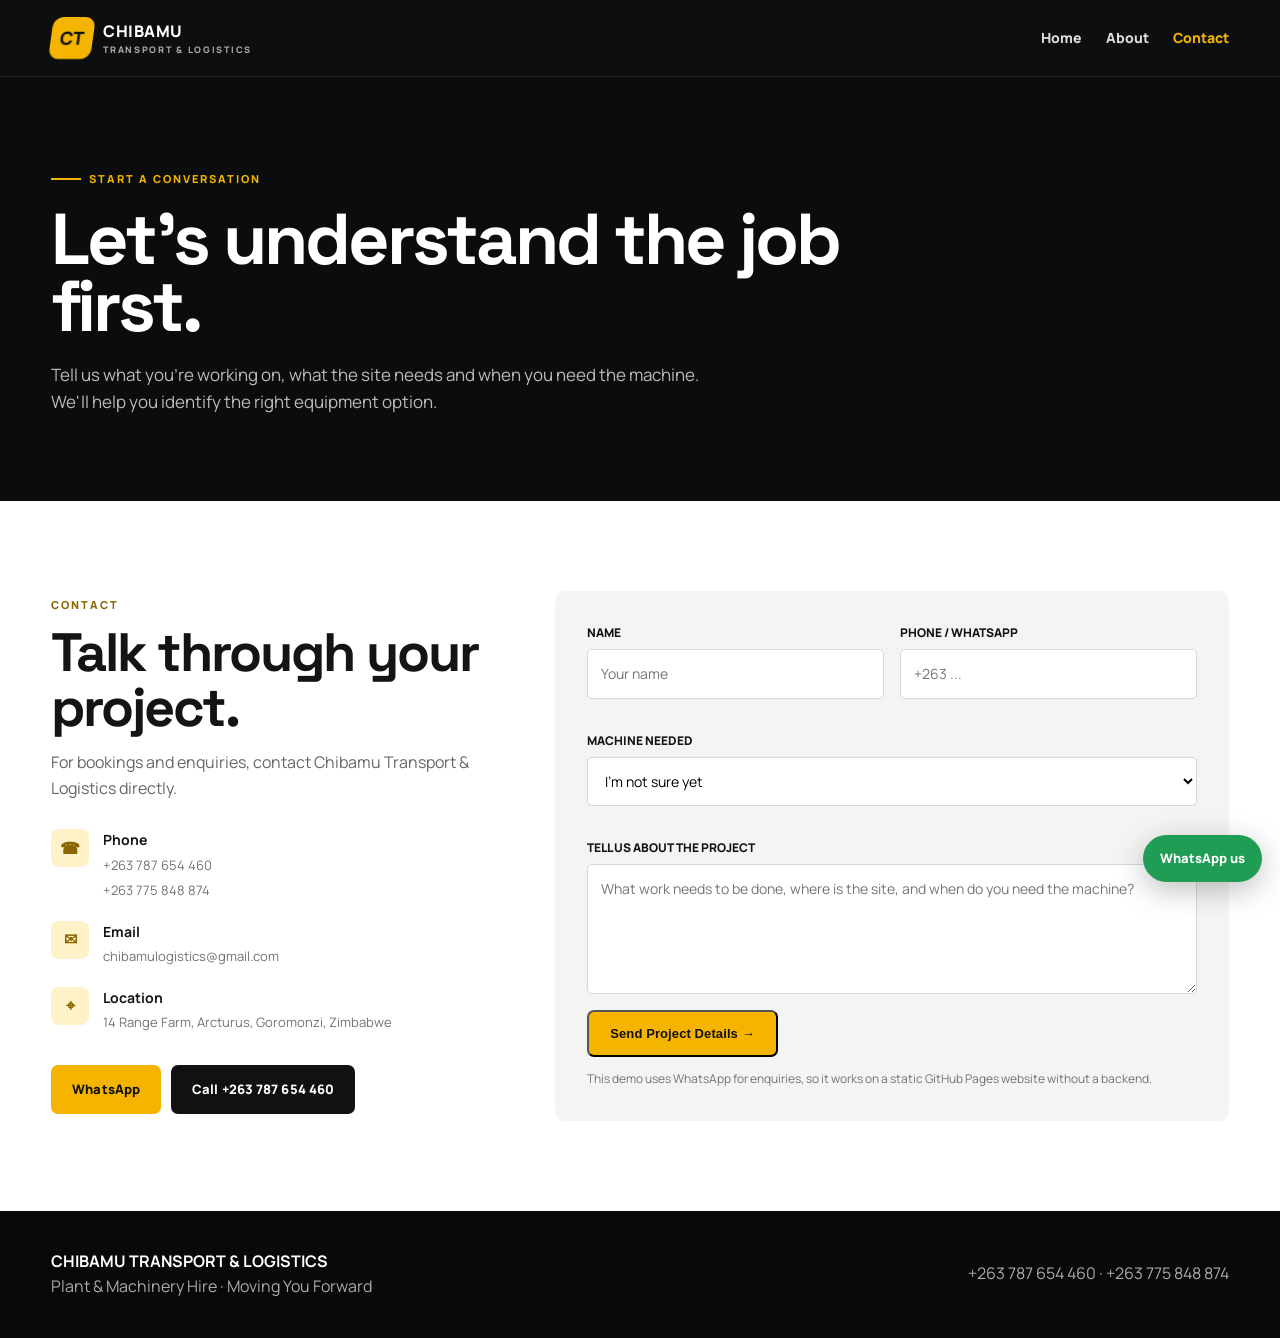
<file: contact.html>
<!doctype html><html lang="en"><head><meta charset="utf-8"><meta name="viewport" content="width=device-width,initial-scale=1"><meta name="description" content="Chibamu Transport & Logistics — reliable plant and machinery hire in Goromonzi, Zimbabwe."><title>Contact | Chibamu Transport & Logistics</title><link rel="stylesheet" href="style.css"></head><body>
<header class="header"><div class="container nav"><a class="brand" href="index.html"><span class="brand-mark">CT</span><span>CHIBAMU<small>TRANSPORT & LOGISTICS</small></span></a><nav class="nav-links"><a class="" href="index.html">Home</a><a class="" href="about.html">About</a><a class="active" href="contact.html">Contact</a></nav></div></header>

<section class="page-hero"><div class="container"><span class="eyebrow">Start a conversation</span><h1>Let's understand the job first.</h1><p>Tell us what you're working on, what the site needs and when you need the machine. We'll help you identify the right equipment option.</p></div></section>
<section class="contact"><div class="container contact-grid"><div><span class="kicker">Contact</span><h2>Talk through your project.</h2><p style="color:#666">For bookings and enquiries, contact Chibamu Transport & Logistics directly.</p><div class="contact-info">
<div class="contact-row"><div class="icon">☎</div><div><b>Phone</b><span>+263 787 654 460<br>+263 775 848 874</span></div></div>
<div class="contact-row"><div class="icon">✉</div><div><b>Email</b><span>chibamulogistics@gmail.com</span></div></div>
<div class="contact-row"><div class="icon">⌖</div><div><b>Location</b><span>14 Range Farm, Arcturus, Goromonzi, Zimbabwe</span></div></div></div>
<div style="margin-top:30px;display:flex;gap:10px;flex-wrap:wrap"><a class="btn btn-primary" href="https://wa.me/263787654460?text=Hi%20Chibamu%20Transport%20%26%20Logistics%2C%20I%27d%20like%20to%20discuss%20a%20project." target="_blank" rel="noopener">WhatsApp</a><a class="btn btn-dark" href="tel:+263787654460">Call +263 787 654 460</a></div></div>
<form class="form" onsubmit="sendWhatsApp(event)"><div class="form-grid"><div class="field"><label for="name">NAME</label><input id="name" required placeholder="Your name"></div><div class="field"><label for="phone">PHONE / WHATSAPP</label><input id="phone" required placeholder="+263 ..."></div><div class="field full"><label for="machine">MACHINE NEEDED</label><select id="machine"><option>I'm not sure yet</option><option>Excavator</option><option>Front End Loader</option><option>JCB</option></select></div><div class="field full"><label for="details">TELL US ABOUT THE PROJECT</label><textarea id="details" required placeholder="What work needs to be done, where is the site, and when do you need the machine?"></textarea></div></div><button class="btn btn-primary" type="submit">Send Project Details →</button><p class="note">This demo uses WhatsApp for enquiries, so it works on a static GitHub Pages website without a backend.</p></form></div></section>
<script>function sendWhatsApp(e){e.preventDefault();const name=document.getElementById('name').value,phone=document.getElementById('phone').value,machine=document.getElementById('machine').value,details=document.getElementById('details').value;const msg=`Hi Chibamu Transport & Logistics. My name is ${name}. Phone/WhatsApp: ${phone}. Machine: ${machine}. Project details: ${details}`;window.open('https://wa.me/263787654460?text='+encodeURIComponent(msg),'_blank');}</script>
<a class="whatsapp" href="https://wa.me/263787654460?text=Hi%20Chibamu%20Transport%20%26%20Logistics%2C%20I%27d%20like%20to%20discuss%20a%20project." target="_blank" rel="noopener">WhatsApp us</a>
<footer class="footer"><div class="container footer-row"><div><strong>CHIBAMU TRANSPORT & LOGISTICS</strong><br><span>Plant & Machinery Hire · Moving You Forward</span></div><div>+263 787 654 460 · +263 775 848 874</div></div></footer></body></html>
</file>
<file: style.css>
@import url('https://fonts.googleapis.com/css2?family=Manrope:wght@400;500;600;700;800&family=Space+Grotesk:wght@500;600;700&display=swap');

:root{--yellow:#f4b400;--yellow2:#ffc928;--black:#090a0b;--ink:#121416;--muted:#6e7478;--light:#f4f5f3;--white:#fff;--line:#e2e4e3;--max:1180px}
*{box-sizing:border-box;margin:0;padding:0}html{scroll-behavior:smooth}body{font-family:'Manrope',Arial,Helvetica,sans-serif;background:#fff;color:var(--ink);line-height:1.6}a{text-decoration:none;color:inherit}img{max-width:100%;display:block}
.container{width:min(92%,var(--max));margin:auto}
.header{position:sticky;top:0;z-index:50;background:rgba(9,10,11,.98);border-bottom:1px solid #242526}
.nav{min-height:76px;display:flex;align-items:center;justify-content:space-between;gap:22px}
.brand{display:flex;align-items:center;gap:10px;color:#fff;font-weight:800;letter-spacing:.5px;white-space:nowrap}
.brand-mark{width:42px;height:42px;border-radius:10px;background:var(--yellow);color:#111;display:grid;place-items:center;font-size:18px;font-weight:1000;transform:skew(-8deg)}
.brand small{display:block;color:#aaa;font-size:9px;letter-spacing:1.7px;margin-top:-2px}
.nav-links{display:flex;gap:24px;color:#ddd;font-size:14px;font-weight:800;align-items:center}
.nav-links a:hover,.nav-links a.active{color:var(--yellow)}
.nav-cta{background:var(--yellow);color:#111;padding:10px 15px;border-radius:6px;font-weight:900;font-size:12px}
.hero{background:var(--black) url('excavator.webp') center center/cover no-repeat;color:#fff;position:relative;overflow:hidden;min-height:620px;display:flex;align-items:center}
.hero:after{content:"";position:absolute;inset:0;background:linear-gradient(90deg,rgba(5,6,7,.94) 0%,rgba(5,6,7,.76) 45%,rgba(5,6,7,.48) 100%);z-index:1}
.hero-img{display:none}
.hero-content{position:relative;z-index:2;max-width:720px;padding:85px 0}
.eyebrow{display:inline-flex;gap:8px;align-items:center;color:var(--yellow);font-weight:900;font-size:11px;letter-spacing:2px;text-transform:uppercase;margin-bottom:18px}.eyebrow:before{content:"";width:30px;height:2px;background:var(--yellow)}
h1{font-family:'Space Grotesk','Manrope',Arial,sans-serif;font-weight:700;font-size:clamp(46px,7vw,82px);line-height:.94;letter-spacing:-3px;max-width:800px}.hero h1 span{color:var(--yellow)}.hero p{max-width:600px;color:#d7d7d7;font-size:18px;margin:24px 0 30px}
.btn{display:inline-flex;align-items:center;justify-content:center;gap:9px;padding:14px 21px;border-radius:7px;font-weight:800;font-size:13px;letter-spacing:.1px;transition:.2s}.btn-primary{background:var(--yellow);color:#111}.btn-primary:hover{background:#ffd34c;transform:translateY(-2px)}.btn-dark{background:#111;color:#fff}
.section{padding:90px 0}.section.light{background:var(--light)}.section.dark{background:#0c0d0e;color:#fff}
.section-head{max-width:720px;margin-bottom:42px}.kicker{color:#8b6500;text-transform:uppercase;letter-spacing:2px;font-weight:900;font-size:11px}h2{font-family:'Space Grotesk','Manrope',Arial,sans-serif;font-weight:700;font-size:clamp(34px,5vw,54px);line-height:1.02;letter-spacing:-2px;margin:9px 0 15px}.section-head p{color:var(--muted);font-size:17px}.dark .section-head p{color:#aaa}
.approach-grid{display:grid;grid-template-columns:1fr 1fr;gap:65px;align-items:center}.approach-img{border-radius:12px;overflow:hidden;background:#222}.approach-img img{width:100%;height:480px;object-fit:cover}.approach-list{display:grid;gap:18px;margin-top:24px}.approach-item{display:flex;gap:14px;padding-bottom:18px;border-bottom:1px solid var(--line)}.icon{width:38px;height:38px;flex:0 0 38px;border-radius:8px;background:#fff2c9;display:grid;place-items:center;color:#8a6500;font-weight:1000}.approach-item h3{font-size:16px}.approach-item p{font-size:13px;color:var(--muted)}
.machine-grid{display:grid;grid-template-columns:repeat(3,1fr);gap:18px}.machine{position:relative;min-height:390px;border-radius:10px;overflow:hidden;background:#171819}.machine img{width:100%;height:100%;object-fit:cover;opacity:.72;transition:.35s}.machine:hover img{transform:scale(1.04);opacity:.85}.machine-info{position:absolute;inset:auto 0 0;padding:24px;background:linear-gradient(transparent,rgba(0,0,0,.92))}.machine-info h3{font-family:'Space Grotesk','Manrope',Arial,sans-serif;font-size:25px}.machine-info p{color:#ccc;font-size:13px}
.rates{padding:90px 0;background:var(--light)}.rate-table{width:100%;border-collapse:collapse;background:#fff;border-radius:10px;overflow:hidden;border:1px solid var(--line)}.rate-table th,.rate-table td{text-align:left;padding:17px;border-bottom:1px solid var(--line)}.rate-table th{background:#111;color:#fff;font-size:12px;text-transform:uppercase;letter-spacing:1px}.rate-table td{font-size:14px}.rate-table tr:last-child td{border-bottom:0}.note{font-size:12px;color:var(--muted);margin-top:12px}
.final-cta{padding:70px 0;background:var(--yellow);color:#111}.final-cta-inner{display:flex;align-items:center;justify-content:space-between;gap:30px}.final-cta h2{margin:0}.final-cta p{max-width:620px;margin-top:10px;color:#4c3a00}
.page-hero{background:#0b0c0d;color:#fff;padding:85px 0}.page-hero h1{font-size:clamp(45px,7vw,72px)}.page-hero p{color:#bbb;max-width:650px;margin-top:20px;font-size:17px}
.about-content,.contact{padding:90px 0}.about-grid{display:grid;grid-template-columns:1.1fr .9fr;gap:70px}.about-copy p{color:#5e6468;margin-bottom:18px}.highlight{background:#111;color:#fff;padding:30px;border-left:5px solid var(--yellow);border-radius:6px;margin-top:28px}.highlight strong{color:var(--yellow)}.stats{display:grid;grid-template-columns:1fr 1fr;gap:14px;margin-top:30px}.stat{padding:24px;background:var(--light);border-radius:8px}.stat strong{font-size:27px;display:block}.stat span{font-size:12px;color:var(--muted)}
.contact-grid{display:grid;grid-template-columns:.8fr 1.2fr;gap:55px}.contact-info{display:grid;gap:18px;margin-top:28px}.contact-row{display:flex;gap:14px;align-items:flex-start}.contact-row b{font-size:14px;display:block}.contact-row span{font-size:13px;color:var(--muted)}.form{background:var(--light);padding:32px;border-radius:10px}.form-grid{display:grid;grid-template-columns:1fr 1fr;gap:16px}.field{display:grid;gap:7px;margin-bottom:16px}.field.full{grid-column:1/-1}label{font-size:12px;font-weight:900}input,select,textarea{width:100%;border:1px solid #d5d8d6;border-radius:5px;background:#fff;padding:13px;font:inherit;font-size:14px;outline:none}input:focus,select:focus,textarea:focus{border-color:#b78a00}textarea{min-height:130px;resize:vertical}
.footer{background:#08090a;color:#aaa;padding:38px 0}.footer-row{display:flex;justify-content:space-between;gap:20px;align-items:center}.footer strong{color:#fff}.whatsapp{position:fixed;right:18px;bottom:18px;z-index:60;background:#1f9d55;color:#fff;padding:13px 17px;border-radius:30px;font-size:13px;font-weight:900;box-shadow:0 8px 30px rgba(0,0,0,.25)}
.mobile-toggle{display:none;background:none;border:0;color:#fff;font-size:25px}
@media(max-width:800px){
 .nav{min-height:68px}.brand-mark{width:38px;height:38px}.brand small{font-size:8px}.brand{font-size:14px}
 .nav-links{display:flex;gap:13px;font-size:11px}.nav-links a{white-space:nowrap}.nav-cta{display:none}.mobile-toggle{display:none}
 .hero{min-height:610px}.hero-img{width:100%;opacity:.42}.hero-content{padding:78px 0}.hero p{font-size:16px}
 .approach-grid,.about-grid,.contact-grid{grid-template-columns:1fr}.approach-grid{gap:35px}.approach-img img{height:350px}.machine-grid{grid-template-columns:1fr}.machine{min-height:330px}
 .form-grid{grid-template-columns:1fr}.field.full{grid-column:auto}.footer-row{flex-direction:column;align-items:flex-start}.final-cta-inner{flex-direction:column;align-items:flex-start}
 h1{letter-spacing:-2px}
}
@media(max-width:390px){.nav-links{gap:8px;font-size:10px}.brand{gap:6px}.brand-mark{width:34px;height:34px}.brand small{letter-spacing:1px}}
</file>
